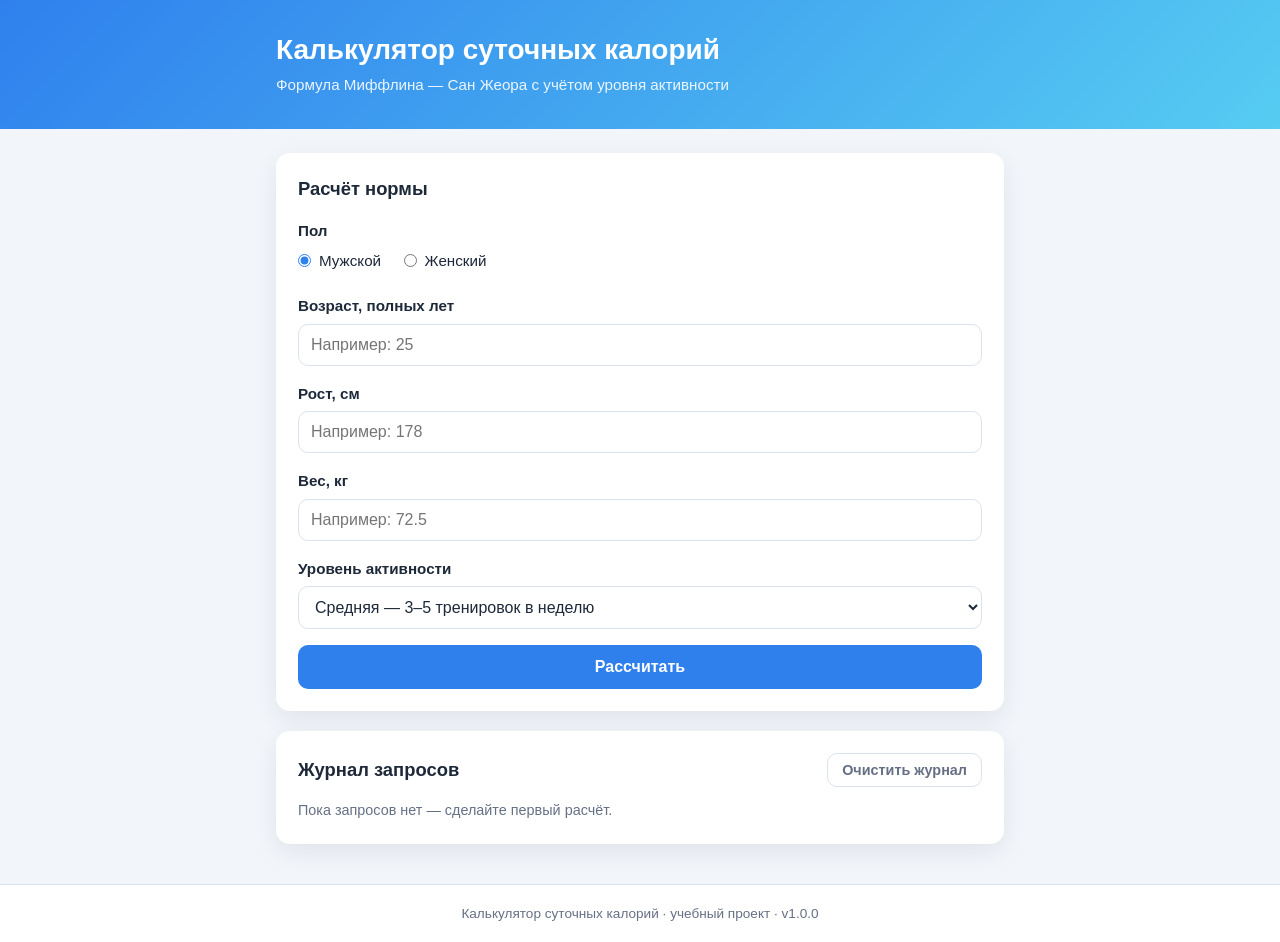
<file: index.html>
<!DOCTYPE html>
<html lang="ru">
<head>
  <meta charset="utf-8">
  <meta name="viewport" content="width=device-width, initial-scale=1">
  <meta name="description" content="Калькулятор суточных калорий: расчёт нормы по формуле Миффлина — Сан Жеора с учётом пола, возраста, роста, веса и уровня активности.">
  <title>Калькулятор суточных калорий</title>
  <link rel="stylesheet" href="style.css">
</head>
<body>
  <header class="site-header">
    <div class="container">
      <h1 class="site-title">Калькулятор суточных калорий</h1>
      <p class="site-subtitle">Формула Миффлина — Сан Жеора с учётом уровня активности</p>
    </div>
  </header>

  <main class="container main">
    <section class="card" aria-labelledby="form-title">
      <h2 class="card-title" id="form-title">Расчёт нормы</h2>

      <form id="calc-form" novalidate>
        <fieldset class="fieldset-reset">
          <legend>Пол</legend>
          <label class="radio">
            <input type="radio" name="gender" value="male" checked>
            <span>Мужской</span>
          </label>
          <label class="radio">
            <input type="radio" name="gender" value="female">
            <span>Женский</span>
          </label>
        </fieldset>

        <div class="field">
          <label for="age">Возраст, полных лет</label>
          <input type="text" id="age" name="age" inputmode="numeric" placeholder="Например: 25" autocomplete="off">
          <p class="error" id="error-age"></p>
        </div>

        <div class="field">
          <label for="height">Рост, см</label>
          <input type="text" id="height" name="height" inputmode="numeric" placeholder="Например: 178" autocomplete="off">
          <p class="error" id="error-height"></p>
        </div>

        <div class="field">
          <label for="weight">Вес, кг</label>
          <input type="text" id="weight" name="weight" inputmode="decimal" placeholder="Например: 72.5" autocomplete="off">
          <p class="error" id="error-weight"></p>
        </div>

        <div class="field">
          <label for="activity">Уровень активности</label>
          <select id="activity" name="activity">
            <option value="1.2">Минимальная — сидячая работа, без тренировок</option>
            <option value="1.375">Небольшая — 1–3 тренировки в неделю</option>
            <option value="1.55" selected>Средняя — 3–5 тренировок в неделю</option>
            <option value="1.725">Высокая — 6–7 тренировок в неделю</option>
            <option value="1.9">Очень высокая — физическая работа и тренировки</option>
          </select>
        </div>

        <button type="submit" class="btn btn-primary btn-block">Рассчитать</button>
        <p class="error form-error" id="form-error" role="alert"></p>

        <div class="result" id="result" hidden aria-live="polite">
          <p class="result-label">Ваша суточная норма:</p>
          <p class="result-value" id="result-value"></p>
          <p class="result-note" id="result-note"></p>
        </div>
      </form>
    </section>

    <section class="card" aria-labelledby="journal-title">
      <div class="journal-head">
        <h2 class="card-title" id="journal-title">Журнал запросов</h2>
        <button type="button" class="btn btn-ghost" id="clear-journal">Очистить журнал</button>
      </div>
      <p class="empty-note" id="empty-journal">Пока запросов нет — сделайте первый расчёт.</p>
      <ul class="journal" id="journal"></ul>
    </section>
  </main>

  <footer class="site-footer">
    <div class="container">Калькулятор суточных калорий · учебный проект · v1.0.0</div>
  </footer>

  <script src="script.js"></script>
</body>
</html>
</file>
<file: style.css>
/* ===== Переменные и сброс ===== */
:root {
  --bg: #f2f5fa;
  --card: #ffffff;
  --text: #1d2939;
  --muted: #667085;
  --primary: #2f80ed;
  --primary-dark: #1b64c4;
  --primary-soft: #e8f1fe;
  --danger: #d64545;
  --success: #157a4a;
  --success-soft: #e9f7ef;
  --success-border: #bfe3cc;
  --border: #dbe3ee;
  --radius: 14px;
  --shadow: 0 8px 24px rgba(29, 41, 57, 0.08);
}

*,
*::before,
*::after {
  box-sizing: border-box;
}

body {
  margin: 0;
  min-height: 100vh;
  display: flex;
  flex-direction: column;
  font-family: "Segoe UI", Roboto, "Helvetica Neue", Arial, sans-serif;
  font-size: 16px;
  line-height: 1.55;
  color: var(--text);
  background: var(--bg);
}

/* ===== Каркас ===== */
.container {
  width: 100%;
  max-width: 760px;
  margin: 0 auto;
  padding: 0 16px;
}

.main {
  flex: 1;
  padding-top: 24px;
  padding-bottom: 40px;
}

/* ===== Шапка ===== */
.site-header {
  background: linear-gradient(135deg, #2f80ed, #56ccf2);
  color: #ffffff;
  padding: 32px 0;
}

.site-title {
  margin: 0;
  font-size: 1.75rem;
  line-height: 1.25;
}

.site-subtitle {
  margin: 6px 0 0;
  font-size: 0.95rem;
  opacity: 0.9;
}

/* ===== Карточки ===== */
.card {
  background: var(--card);
  border-radius: var(--radius);
  box-shadow: var(--shadow);
  padding: 22px;
}

.card + .card {
  margin-top: 20px;
}

.card-title {
  margin: 0 0 16px;
  font-size: 1.15rem;
}

/* ===== Форма ===== */
.fieldset-reset {
  border: 0;
  margin: 0 0 16px;
  padding: 0;
}

.fieldset-reset legend {
  padding: 0;
  margin-bottom: 6px;
  font-size: 0.95rem;
  font-weight: 600;
}

.field {
  margin-bottom: 16px;
}

label {
  display: block;
  margin-bottom: 6px;
  font-size: 0.95rem;
  font-weight: 600;
}

input[type="text"],
select {
  width: 100%;
  padding: 11px 12px;
  font-family: inherit;
  font-size: 1rem;
  color: inherit;
  background: #ffffff;
  border: 1px solid var(--border);
  border-radius: 10px;
  transition: border-color 0.2s, box-shadow 0.2s;
}

input[type="text"]:focus,
select:focus {
  outline: none;
  border-color: var(--primary);
  box-shadow: 0 0 0 3px rgba(47, 128, 237, 0.15);
}

input.invalid,
input.invalid:focus {
  border-color: var(--danger);
  box-shadow: 0 0 0 3px rgba(214, 69, 69, 0.12);
}

.radio {
  display: inline-flex;
  align-items: center;
  gap: 8px;
  margin-right: 18px;
  font-weight: 500;
  cursor: pointer;
}

input[type="radio"] {
  width: auto;
  margin: 0;
  accent-color: var(--primary);
}

.error {
  margin: 6px 0 0;
  font-size: 0.85rem;
  color: var(--danger);
}

.error:empty {
  display: none;
}

.form-error {
  margin-top: 10px;
}

/* ===== Кнопки ===== */
.btn {
  display: inline-flex;
  align-items: center;
  justify-content: center;
  gap: 8px;
  padding: 12px 20px;
  font-family: inherit;
  font-size: 1rem;
  font-weight: 600;
  text-decoration: none;
  border: 1px solid transparent;
  border-radius: 10px;
  cursor: pointer;
  transition: background-color 0.2s, color 0.2s, border-color 0.2s;
}

.btn-primary {
  color: #ffffff;
  background: var(--primary);
}

.btn-primary:hover {
  background: var(--primary-dark);
}

.btn-ghost {
  color: var(--muted);
  background: transparent;
  border-color: var(--border);
  font-size: 0.9rem;
  padding: 8px 14px;
}

.btn-ghost:hover {
  color: var(--danger);
  border-color: var(--danger);
}

.btn-block {
  width: 100%;
}

/* ===== Результат ===== */
.result {
  margin-top: 18px;
  padding: 16px;
  background: var(--success-soft);
  border: 1px solid var(--success-border);
  border-radius: 12px;
}

.result-label {
  margin: 0;
  font-size: 0.9rem;
  color: var(--success);
}

.result-value {
  margin: 2px 0 6px;
  font-size: 20px;
  font-weight: 800;
  color: var(--success);
}

.result-note {
  margin: 0;
  font-size: 0.85rem;
  color: var(--muted);
}

/* ===== Журнал ===== */
.journal-head {
  display: flex;
  flex-wrap: wrap;
  align-items: center;
  justify-content: space-between;
  gap: 12px;
  margin-bottom: 12px;
}

.journal-head .card-title {
  margin: 0;
}

.empty-note {
  margin: 0;
  color: var(--muted);
  font-size: 0.9rem;
}

.journal {
  list-style: none;
  margin: 0;
  padding: 0;
  display: flex;
  flex-direction: column;
  gap: 10px;
}

.journal-item {
  padding: 12px 14px;
  background: #f8fafd;
  border-left: 4px solid var(--primary);
  border-radius: 8px;
}

.journal-time {
  font-size: 0.78rem;
  color: var(--muted);
}

.journal-data {
  margin: 2px 0;
  font-size: 0.9rem;
}

.journal-result {
  font-size: 0.9rem;
  font-weight: 700;
  color: var(--success);
}

/* ===== Страница 404 ===== */
.error-card {
  padding: 40px 24px;
  text-align: center;
}

.error-code {
  margin: 0;
  font-size: clamp(72px, 22vw, 128px);
  font-weight: 800;
  line-height: 1;
  color: var(--primary);
  text-shadow: 0 6px 18px rgba(47, 128, 237, 0.25);
}

.error-text {
  max-width: 460px;
  margin: 12px auto 22px;
  color: var(--muted);
}

/* ===== Подвал ===== */
.site-footer {
  padding: 18px 0;
  font-size: 0.85rem;
  text-align: center;
  color: var(--muted);
  background: #ffffff;
  border-top: 1px solid var(--border);
}

/* ===== Адаптив ===== */
@media (max-width: 520px) {
  .site-header {
    padding: 24px 0;
  }

  .site-title {
    font-size: 1.35rem;
  }

  .card {
    padding: 18px 16px;
  }

  .main {
    padding-top: 18px;
    padding-bottom: 28px;
  }

  .btn-ghost {
    width: 100%;
  }

  .journal-head .card-title {
    width: 100%;
  }
}
</file>
